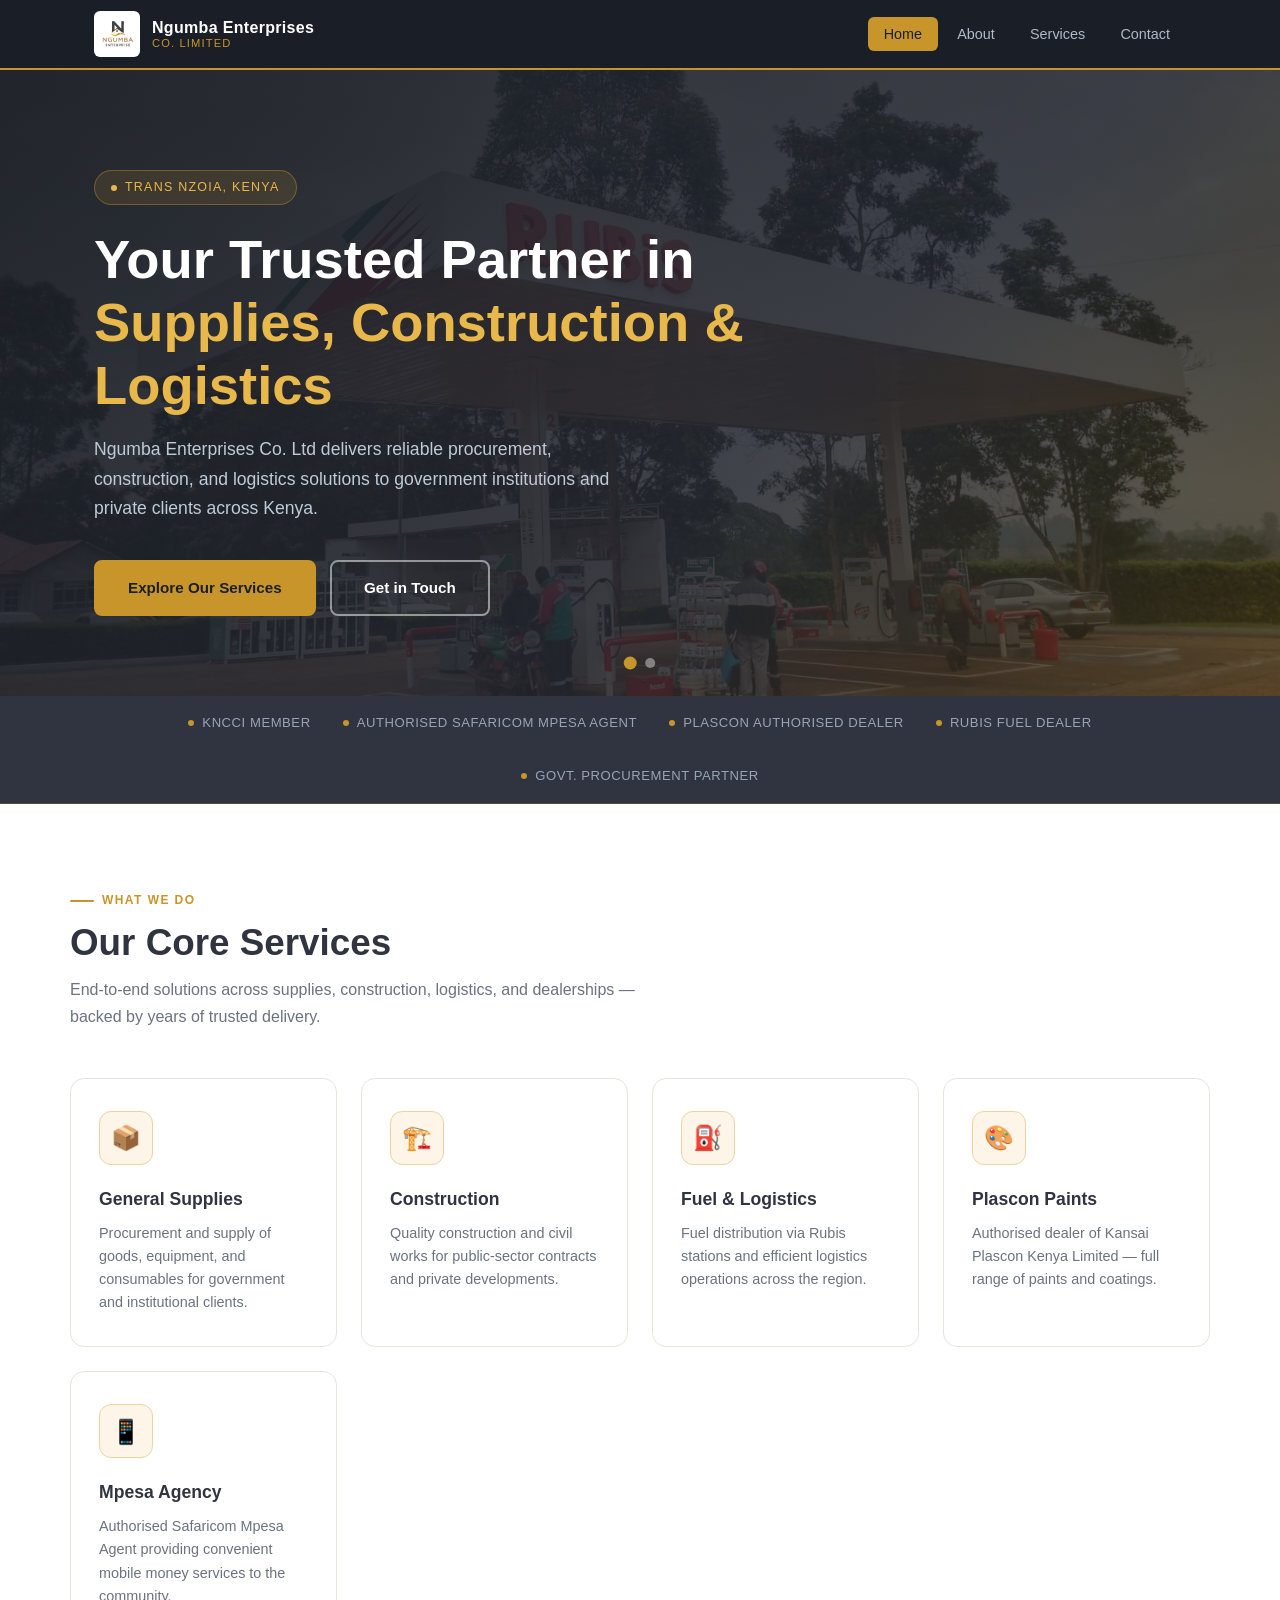
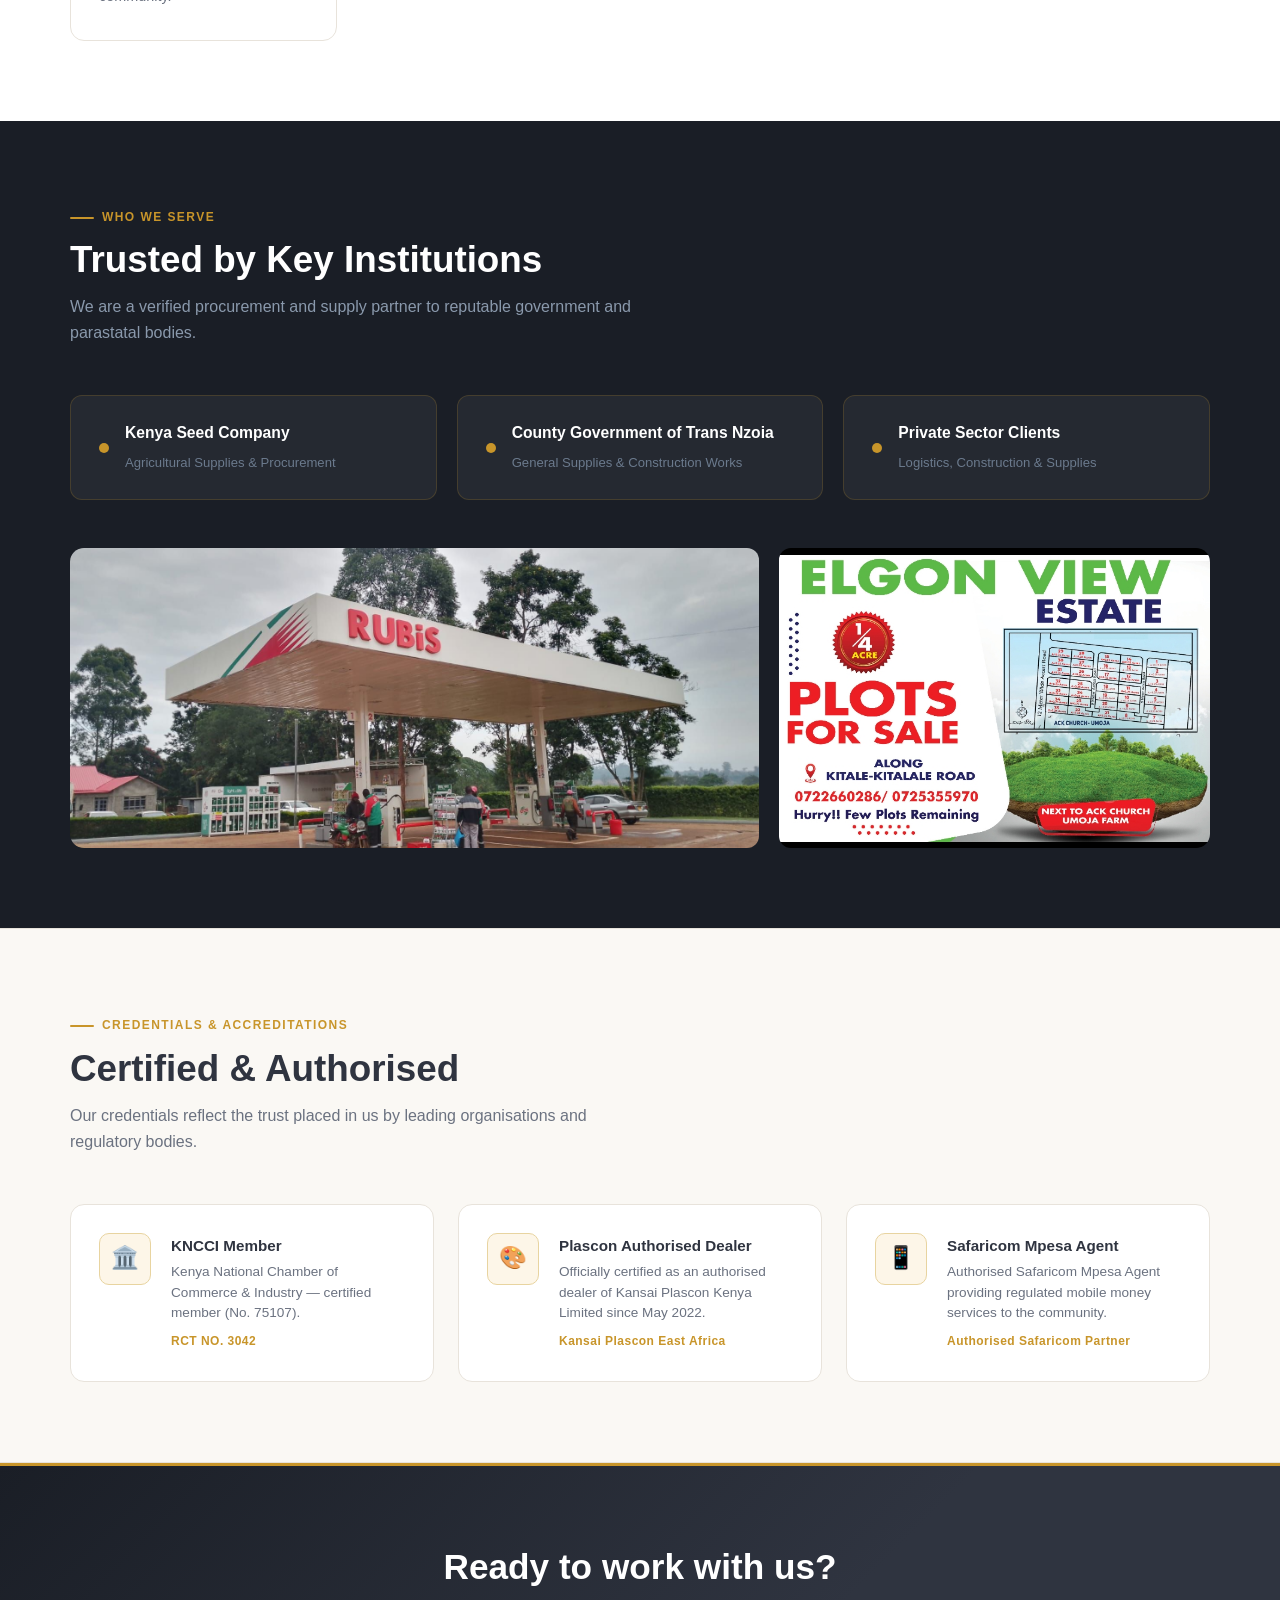
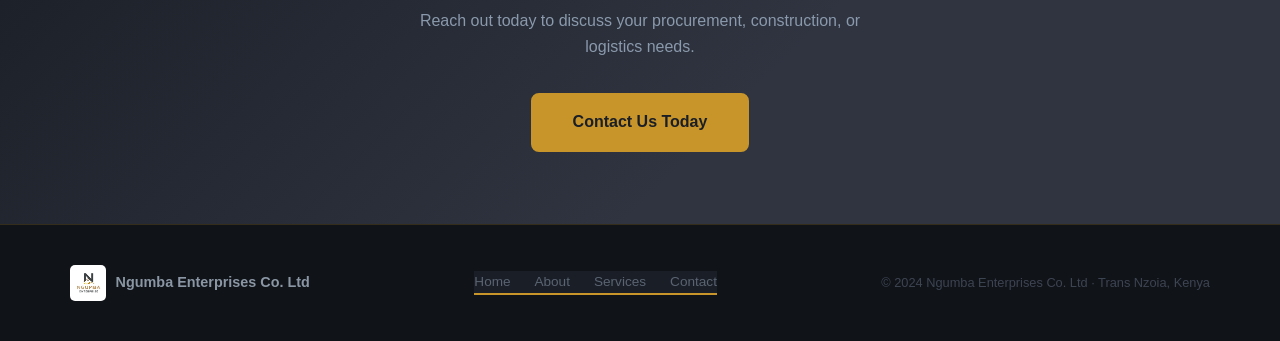
<file: index.html>
<!DOCTYPE html>
<html lang="en">
<head>
  <meta charset="UTF-8" />
  <meta name="viewport" content="width=device-width, initial-scale=1.0" />
  <title>Ngumba Enterprises Co. Ltd — General Supplies, Construction &amp; Logistics</title>
  <meta name="description" content="Ngumba Enterprises Co. Ltd — trusted partner for general supplies, construction, logistics, and procurement services in Kenya." />
  <link rel="stylesheet" href="style.css" />
</head>
<body>

  <nav>
    <div class="nav-inner">
      <a href="index.html" class="nav-logo">
        <img src="assets/WhatsApp Image 2026-04-21 at 17.52.50.jpeg" alt="Ngumba Enterprises Logo" />
        <div class="nav-logo-text">
          <strong>Ngumba Enterprises</strong>
          <span>Co. Limited</span>
        </div>
      </a>
      <button class="nav-toggle" aria-label="Toggle menu">
        <span></span><span></span><span></span>
      </button>
      <ul class="nav-links">
        <li><a href="index.html">Home</a></li>
        <li><a href="about.html">About</a></li>
        <li><a href="services.html">Services</a></li>
        <li><a href="contact.html">Contact</a></li>
      </ul>
    </div>
  </nav>

  <!-- HERO -->
  <div class="hero">
    <div class="hero-slides">
      <div class="hero-slide active" style="background-image: url('assets/1734334289250.jfif')"></div>
      <div class="hero-slide" style="background-image: url('assets/WhatsApp Image 2026-04-21 at 18.22.16.jpeg')"></div>
    </div>
    <div class="hero-overlay"></div>
    <div class="hero-content">
      <div class="hero-badge">Trans Nzoia, Kenya</div>
      <h1>Your Trusted Partner in<br /><em>Supplies, Construction &amp; Logistics</em></h1>
      <p>Ngumba Enterprises Co. Ltd delivers reliable procurement, construction, and logistics solutions to government institutions and private clients across Kenya.</p>
      <div class="hero-actions">
        <a href="services.html" class="btn btn-gold">Explore Our Services</a>
        <a href="contact.html" class="btn btn-outline-white">Get in Touch</a>
      </div>
    </div>
    <div class="hero-dots">
      <button class="hero-dot active" aria-label="Slide 1"></button>
      <button class="hero-dot" aria-label="Slide 2"></button>
    </div>
  </div>

  <!-- TRUST BAR -->
  <div class="trust-bar">
    <div class="trust-bar-inner">
      <div class="trust-item"><span class="dot"></span>KNCCI Member</div>
      <div class="trust-item"><span class="dot"></span>Authorised Safaricom Mpesa Agent</div>
      <div class="trust-item"><span class="dot"></span>Plascon Authorised Dealer</div>
      <div class="trust-item"><span class="dot"></span>Rubis Fuel Dealer</div>
      <div class="trust-item"><span class="dot"></span>Govt. Procurement Partner</div>
    </div>
  </div>

  <!-- SERVICES -->
  <section>
    <div class="section-inner">
      <div class="section-eyebrow">What We Do</div>
      <h2 class="section-title">Our Core Services</h2>
      <p class="section-sub">End-to-end solutions across supplies, construction, logistics, and dealerships — backed by years of trusted delivery.</p>
      <div class="services-grid">
        <a href="services.html#supplies" class="service-card">
          <div class="service-icon">📦</div>
          <h3>General Supplies</h3>
          <p>Procurement and supply of goods, equipment, and consumables for government and institutional clients.</p>
        </a>
        <a href="services.html#construction" class="service-card">
          <div class="service-icon">🏗️</div>
          <h3>Construction</h3>
          <p>Quality construction and civil works for public-sector contracts and private developments.</p>
        </a>
        <a href="services.html#logistics" class="service-card">
          <div class="service-icon">⛽</div>
          <h3>Fuel &amp; Logistics</h3>
          <p>Fuel distribution via Rubis stations and efficient logistics operations across the region.</p>
        </a>
        <a href="services.html#plascon" class="service-card">
          <div class="service-icon">🎨</div>
          <h3>Plascon Paints</h3>
          <p>Authorised dealer of Kansai Plascon Kenya Limited — full range of paints and coatings.</p>
        </a>
        <a href="services.html#mpesa" class="service-card">
          <div class="service-icon">📱</div>
          <h3>Mpesa Agency</h3>
          <p>Authorised Safaricom Mpesa Agent providing convenient mobile money services to the community.</p>
        </a>
      </div>
    </div>
  </section>

  <!-- CLIENTS -->
  <section class="clients-section">
    <div class="section-inner">
      <div class="section-eyebrow" style="color:var(--gold)">Who We Serve</div>
      <h2 class="section-title">Trusted by Key Institutions</h2>
      <p class="section-sub">We are a verified procurement and supply partner to reputable government and parastatal bodies.</p>
      <div class="clients-grid">
        <div class="client-card">
          <div class="client-dot"></div>
          <div>
            <strong>Kenya Seed Company</strong>
            <span>Agricultural Supplies &amp; Procurement</span>
          </div>
        </div>
        <div class="client-card">
          <div class="client-dot"></div>
          <div>
            <strong>County Government of Trans Nzoia</strong>
            <span>General Supplies &amp; Construction Works</span>
          </div>
        </div>
        <div class="client-card">
          <div class="client-dot"></div>
          <div>
            <strong>Private Sector Clients</strong>
            <span>Logistics, Construction &amp; Supplies</span>
          </div>
        </div>
      </div>

      <!-- Photo gallery strip -->
      <div class="gallery-strip">
        <img src="assets/1734334289250.jfif" alt="Rubis Fuel Station operated by Ngumba Enterprises" />
        <img src="assets/WhatsApp Image 2026-04-21 at 18.22.16.jpeg" alt="Ngumba Enterprises project" />
      </div>
    </div>
  </section>

  <!-- ACCREDITATIONS -->
  <section class="accred-section">
    <div class="section-inner">
      <div class="section-eyebrow">Credentials &amp; Accreditations</div>
      <h2 class="section-title">Certified &amp; Authorised</h2>
      <p class="section-sub">Our credentials reflect the trust placed in us by leading organisations and regulatory bodies.</p>
      <div class="accred-grid">
        <div class="accred-card">
          <div class="accred-badge">🏛️</div>
          <div>
            <h4>KNCCI Member</h4>
            <p>Kenya National Chamber of Commerce &amp; Industry — certified member (No. 75107).</p>
            <span class="cert-ref">RCT NO. 3042</span>
          </div>
        </div>
        <div class="accred-card">
          <div class="accred-badge">🎨</div>
          <div>
            <h4>Plascon Authorised Dealer</h4>
            <p>Officially certified as an authorised dealer of Kansai Plascon Kenya Limited since May 2022.</p>
            <span class="cert-ref">Kansai Plascon East Africa</span>
          </div>
        </div>
        <div class="accred-card">
          <div class="accred-badge">📱</div>
          <div>
            <h4>Safaricom Mpesa Agent</h4>
            <p>Authorised Safaricom Mpesa Agent providing regulated mobile money services to the community.</p>
            <span class="cert-ref">Authorised Safaricom Partner</span>
          </div>
        </div>
      </div>
    </div>
  </section>

  <!-- CTA -->
  <div class="cta-banner">
    <h2>Ready to work with us?</h2>
    <p>Reach out today to discuss your procurement, construction, or logistics needs.</p>
    <a href="contact.html" class="btn btn-gold" style="font-size:1rem; padding:.9rem 2.5rem;">Contact Us Today</a>
  </div>

  <footer>
    <div class="footer-inner">
      <a href="index.html" class="footer-logo">
        <img src="assets/WhatsApp Image 2026-04-21 at 17.52.50.jpeg" alt="Logo" />
        <span>Ngumba Enterprises Co. Ltd</span>
      </a>
      <nav class="footer-links">
        <a href="index.html">Home</a>
        <a href="about.html">About</a>
        <a href="services.html">Services</a>
        <a href="contact.html">Contact</a>
      </nav>
      <div class="footer-copy">&copy; 2024 Ngumba Enterprises Co. Ltd · Trans Nzoia, Kenya</div>
    </div>
  </footer>

  <script src="script.js"></script>
</body>
</html>
</file>
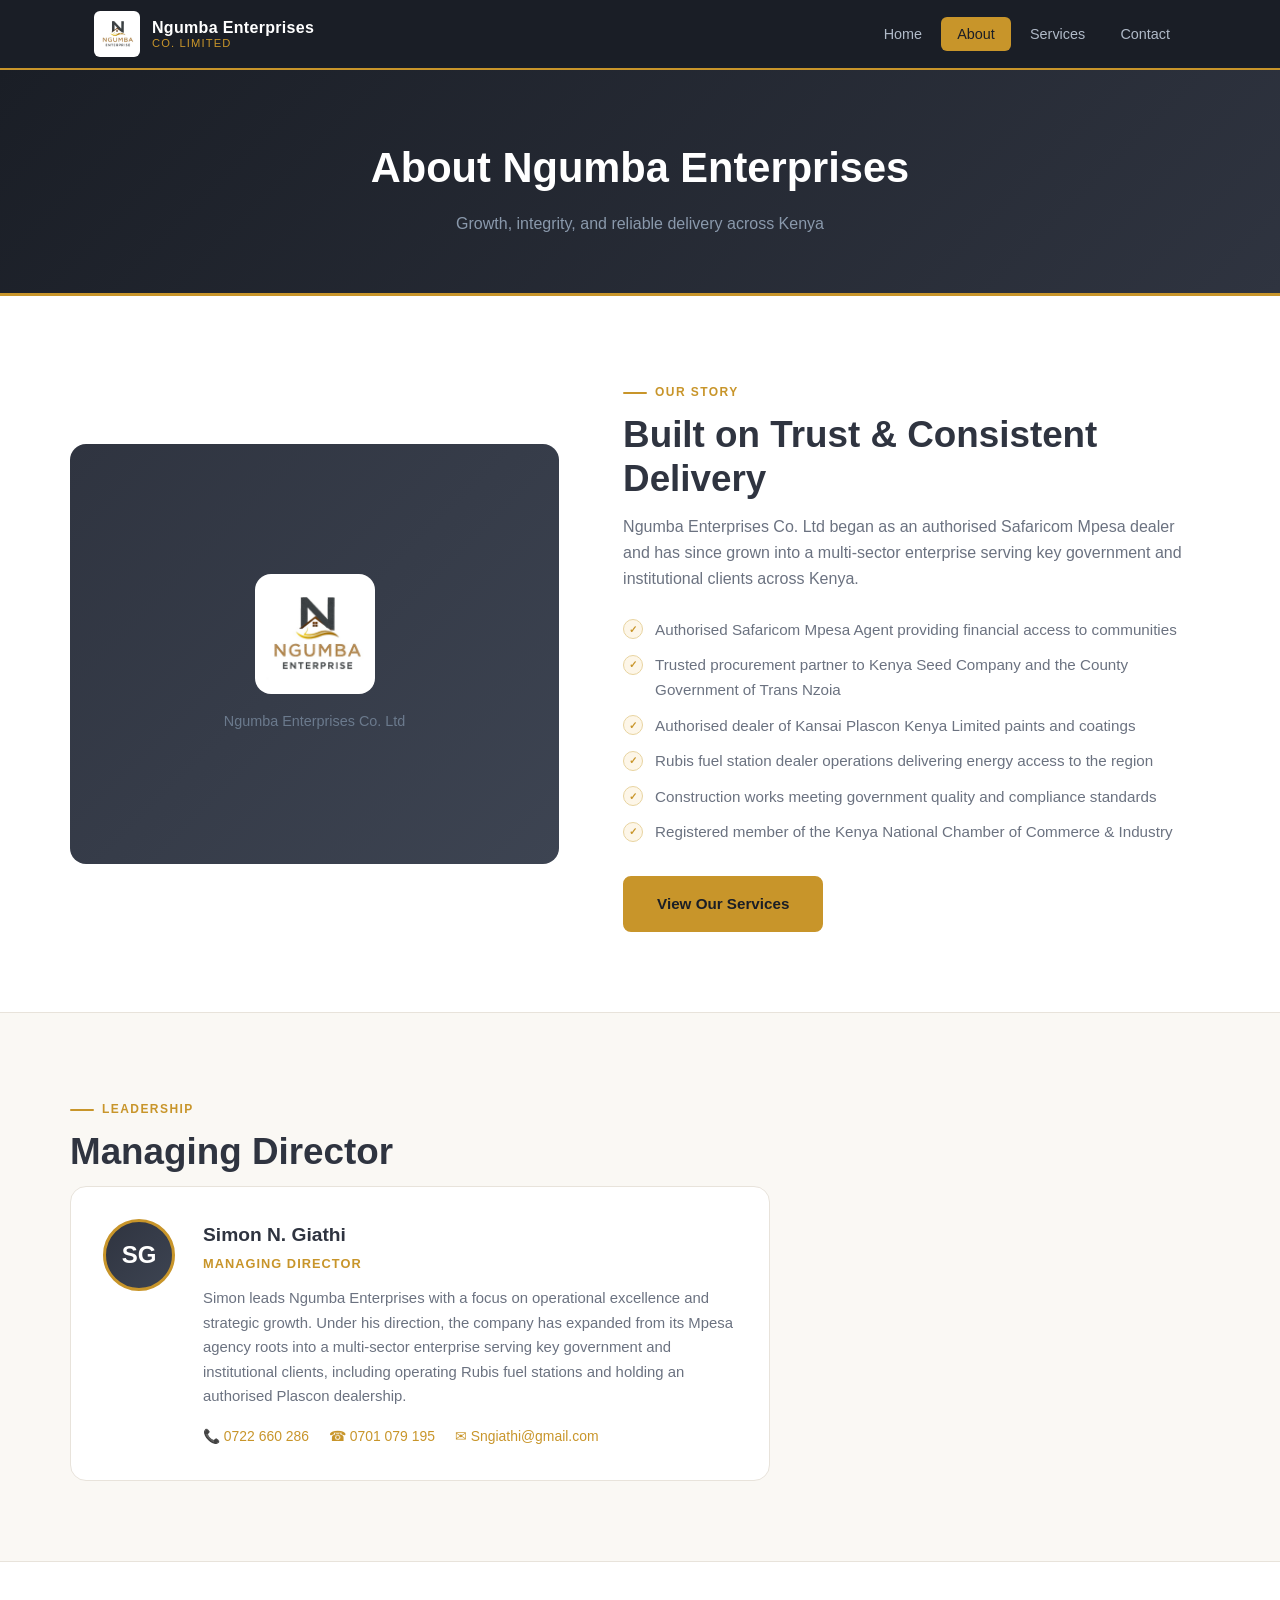
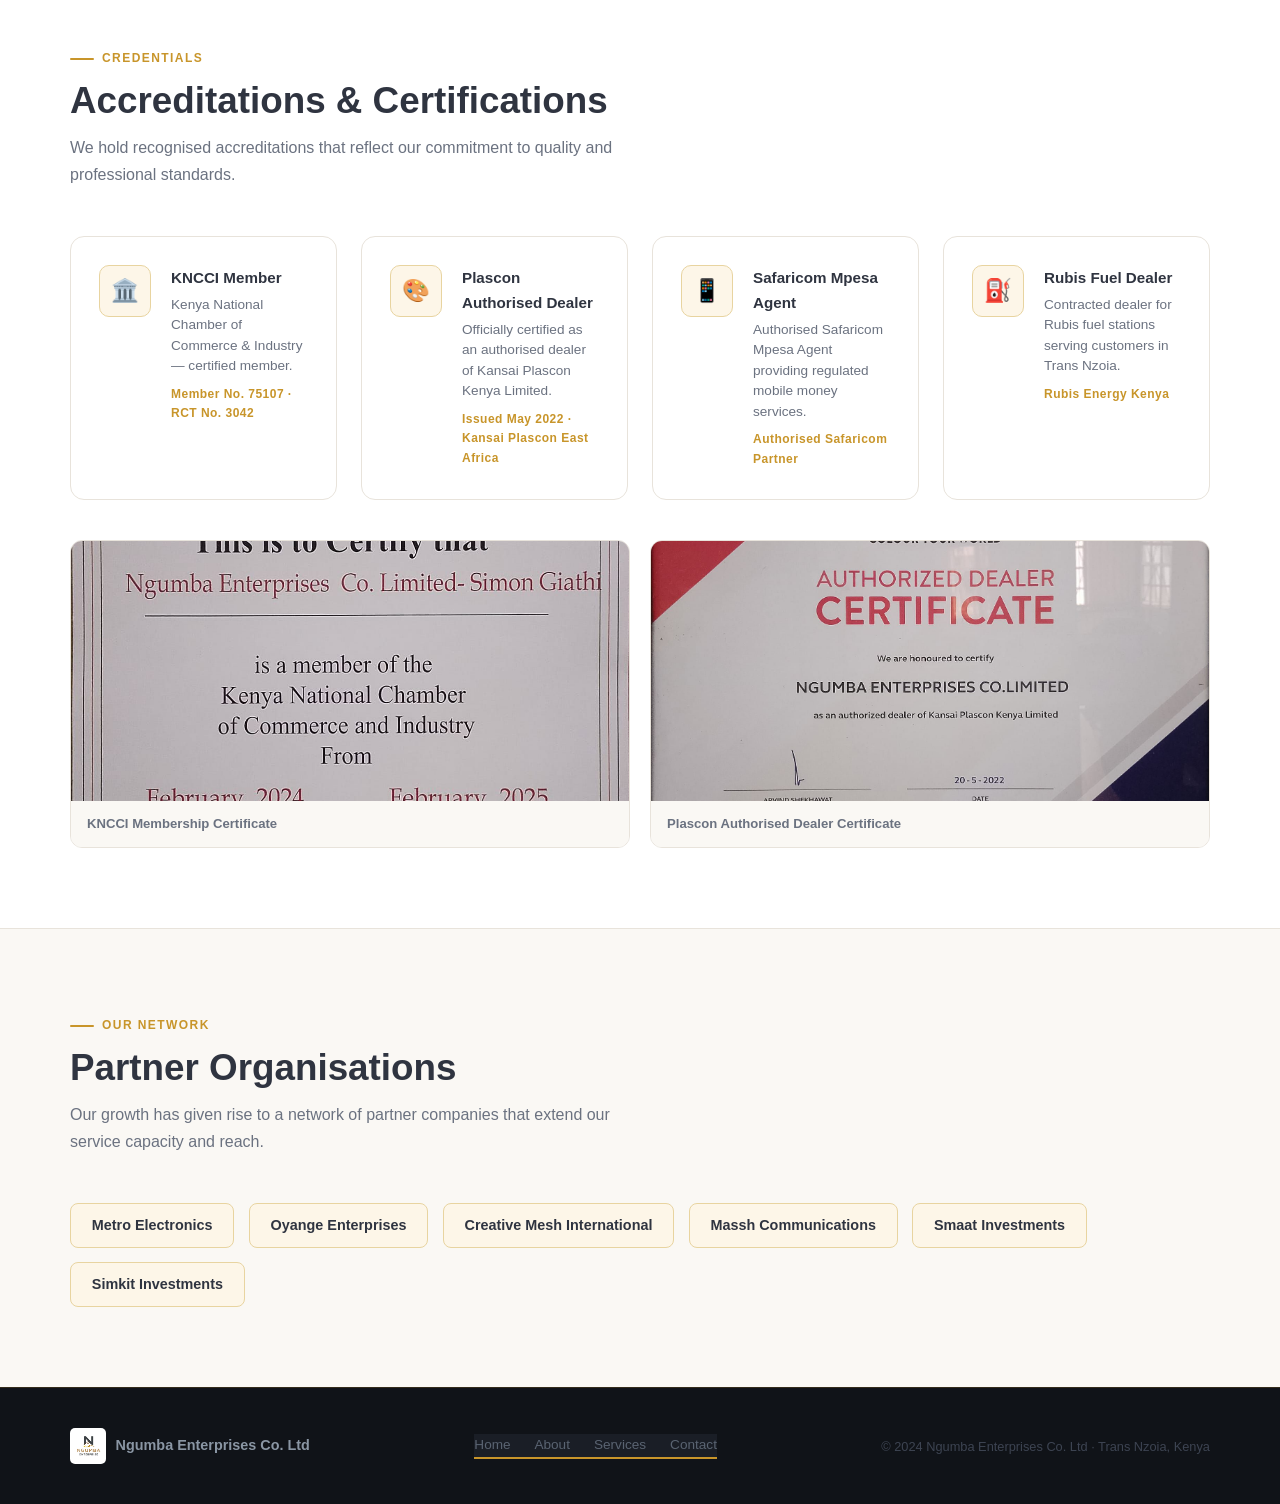
<file: about.html>
<!DOCTYPE html>
<html lang="en">
<head>
  <meta charset="UTF-8" />
  <meta name="viewport" content="width=device-width, initial-scale=1.0" />
  <title>About Us — Ngumba Enterprises Co. Ltd</title>
  <meta name="description" content="Learn about Ngumba Enterprises Co. Ltd — our story, leadership, accreditations, and partner network." />
  <link rel="stylesheet" href="style.css" />
</head>
<body>

  <nav>
    <div class="nav-inner">
      <a href="index.html" class="nav-logo">
        <img src="assets/WhatsApp Image 2026-04-21 at 17.52.50.jpeg" alt="Ngumba Enterprises Logo" />
        <div class="nav-logo-text">
          <strong>Ngumba Enterprises</strong>
          <span>Co. Limited</span>
        </div>
      </a>
      <button class="nav-toggle" aria-label="Toggle menu">
        <span></span><span></span><span></span>
      </button>
      <ul class="nav-links">
        <li><a href="index.html">Home</a></li>
        <li><a href="about.html">About</a></li>
        <li><a href="services.html">Services</a></li>
        <li><a href="contact.html">Contact</a></li>
      </ul>
    </div>
  </nav>

  <div class="page-hero">
    <h1>About Ngumba Enterprises</h1>
    <p>Growth, integrity, and reliable delivery across Kenya</p>
  </div>

  <!-- COMPANY STORY -->
  <section>
    <div class="section-inner">
      <div class="about-split">
        <div class="about-image-col">
          <div class="about-image-placeholder">
            <img src="assets/WhatsApp Image 2026-04-21 at 17.52.50.jpeg" alt="Ngumba Enterprises" />
            <p>Ngumba Enterprises Co. Ltd</p>
          </div>
        </div>
        <div class="about-text">
          <div class="section-eyebrow">Our Story</div>
          <h2 class="section-title">Built on Trust &amp; Consistent Delivery</h2>
          <p class="section-sub">Ngumba Enterprises Co. Ltd began as an authorised Safaricom Mpesa dealer and has since grown into a multi-sector enterprise serving key government and institutional clients across Kenya.</p>
          <ul class="about-list">
            <li><span class="check">✓</span>Authorised Safaricom Mpesa Agent providing financial access to communities</li>
            <li><span class="check">✓</span>Trusted procurement partner to Kenya Seed Company and the County Government of Trans Nzoia</li>
            <li><span class="check">✓</span>Authorised dealer of Kansai Plascon Kenya Limited paints and coatings</li>
            <li><span class="check">✓</span>Rubis fuel station dealer operations delivering energy access to the region</li>
            <li><span class="check">✓</span>Construction works meeting government quality and compliance standards</li>
            <li><span class="check">✓</span>Registered member of the Kenya National Chamber of Commerce &amp; Industry</li>
          </ul>
          <a href="services.html" class="btn btn-gold">View Our Services</a>
        </div>
      </div>
    </div>
  </section>

  <!-- MANAGING DIRECTOR -->
  <section style="background: var(--off-white); border-top: 1px solid var(--border); border-bottom: 1px solid var(--border);">
    <div class="section-inner">
      <div class="section-eyebrow">Leadership</div>
      <h2 class="section-title">Managing Director</h2>
      <div class="director-card">
        <div class="director-avatar">SG</div>
        <div class="director-info">
          <h3>Simon N. Giathi</h3>
          <p class="title">Managing Director</p>
          <p>Simon leads Ngumba Enterprises with a focus on operational excellence and strategic growth. Under his direction, the company has expanded from its Mpesa agency roots into a multi-sector enterprise serving key government and institutional clients, including operating Rubis fuel stations and holding an authorised Plascon dealership.</p>
          <div class="director-contacts">
            <a href="tel:+254722660286">📞 0722 660 286</a>
            <a href="tel:+254701079195">☎ 0701 079 195</a>
            <a href="mailto:Sngiathi@gmail.com">✉ Sngiathi@gmail.com</a>
          </div>
        </div>
      </div>
    </div>
  </section>

  <!-- ACCREDITATIONS -->
  <section>
    <div class="section-inner">
      <div class="section-eyebrow">Credentials</div>
      <h2 class="section-title">Accreditations &amp; Certifications</h2>
      <p class="section-sub">We hold recognised accreditations that reflect our commitment to quality and professional standards.</p>
      <div class="accred-grid">
        <div class="accred-card">
          <div class="accred-badge">🏛️</div>
          <div>
            <h4>KNCCI Member</h4>
            <p>Kenya National Chamber of Commerce &amp; Industry — certified member.</p>
            <span class="cert-ref">Member No. 75107 · RCT No. 3042</span>
          </div>
        </div>
        <div class="accred-card">
          <div class="accred-badge">🎨</div>
          <div>
            <h4>Plascon Authorised Dealer</h4>
            <p>Officially certified as an authorised dealer of Kansai Plascon Kenya Limited.</p>
            <span class="cert-ref">Issued May 2022 · Kansai Plascon East Africa</span>
          </div>
        </div>
        <div class="accred-card">
          <div class="accred-badge">📱</div>
          <div>
            <h4>Safaricom Mpesa Agent</h4>
            <p>Authorised Safaricom Mpesa Agent providing regulated mobile money services.</p>
            <span class="cert-ref">Authorised Safaricom Partner</span>
          </div>
        </div>
        <div class="accred-card">
          <div class="accred-badge">⛽</div>
          <div>
            <h4>Rubis Fuel Dealer</h4>
            <p>Contracted dealer for Rubis fuel stations serving customers in Trans Nzoia.</p>
            <span class="cert-ref">Rubis Energy Kenya</span>
          </div>
        </div>
      </div>

      <!-- Certificate images -->
      <div style="display:grid; grid-template-columns: 1fr 1fr; gap:1.25rem; margin-top:2.5rem;">
        <div style="border-radius:12px; overflow:hidden; border:1px solid var(--border);">
          <img src="assets/1734334289304.jfif" alt="KNCCI Membership Certificate" style="width:100%; display:block; object-fit:cover; height:260px;" />
          <div style="padding:.75rem 1rem; background:var(--off-white); font-size:.82rem; color:var(--gray); font-weight:600;">KNCCI Membership Certificate</div>
        </div>
        <div style="border-radius:12px; overflow:hidden; border:1px solid var(--border);">
          <img src="assets/1734334289081.jfif" alt="Plascon Authorised Dealer Certificate" style="width:100%; display:block; object-fit:cover; height:260px;" />
          <div style="padding:.75rem 1rem; background:var(--off-white); font-size:.82rem; color:var(--gray); font-weight:600;">Plascon Authorised Dealer Certificate</div>
        </div>
      </div>
    </div>
  </section>

  <!-- PARTNERS -->
  <section style="background: var(--off-white); border-top: 1px solid var(--border);">
    <div class="section-inner">
      <div class="section-eyebrow">Our Network</div>
      <h2 class="section-title">Partner Organisations</h2>
      <p class="section-sub">Our growth has given rise to a network of partner companies that extend our service capacity and reach.</p>
      <div class="partners-list">
        <div class="partner-badge">Metro Electronics</div>
        <div class="partner-badge">Oyange Enterprises</div>
        <div class="partner-badge">Creative Mesh International</div>
        <div class="partner-badge">Massh Communications</div>
        <div class="partner-badge">Smaat Investments</div>
        <div class="partner-badge">Simkit Investments</div>
      </div>
    </div>
  </section>

  <footer>
    <div class="footer-inner">
      <a href="index.html" class="footer-logo">
        <img src="assets/WhatsApp Image 2026-04-21 at 17.52.50.jpeg" alt="Logo" />
        <span>Ngumba Enterprises Co. Ltd</span>
      </a>
      <nav class="footer-links">
        <a href="index.html">Home</a>
        <a href="about.html">About</a>
        <a href="services.html">Services</a>
        <a href="contact.html">Contact</a>
      </nav>
      <div class="footer-copy">&copy; 2024 Ngumba Enterprises Co. Ltd · Trans Nzoia, Kenya</div>
    </div>
  </footer>

  <script src="script.js"></script>
</body>
</html>
</file>
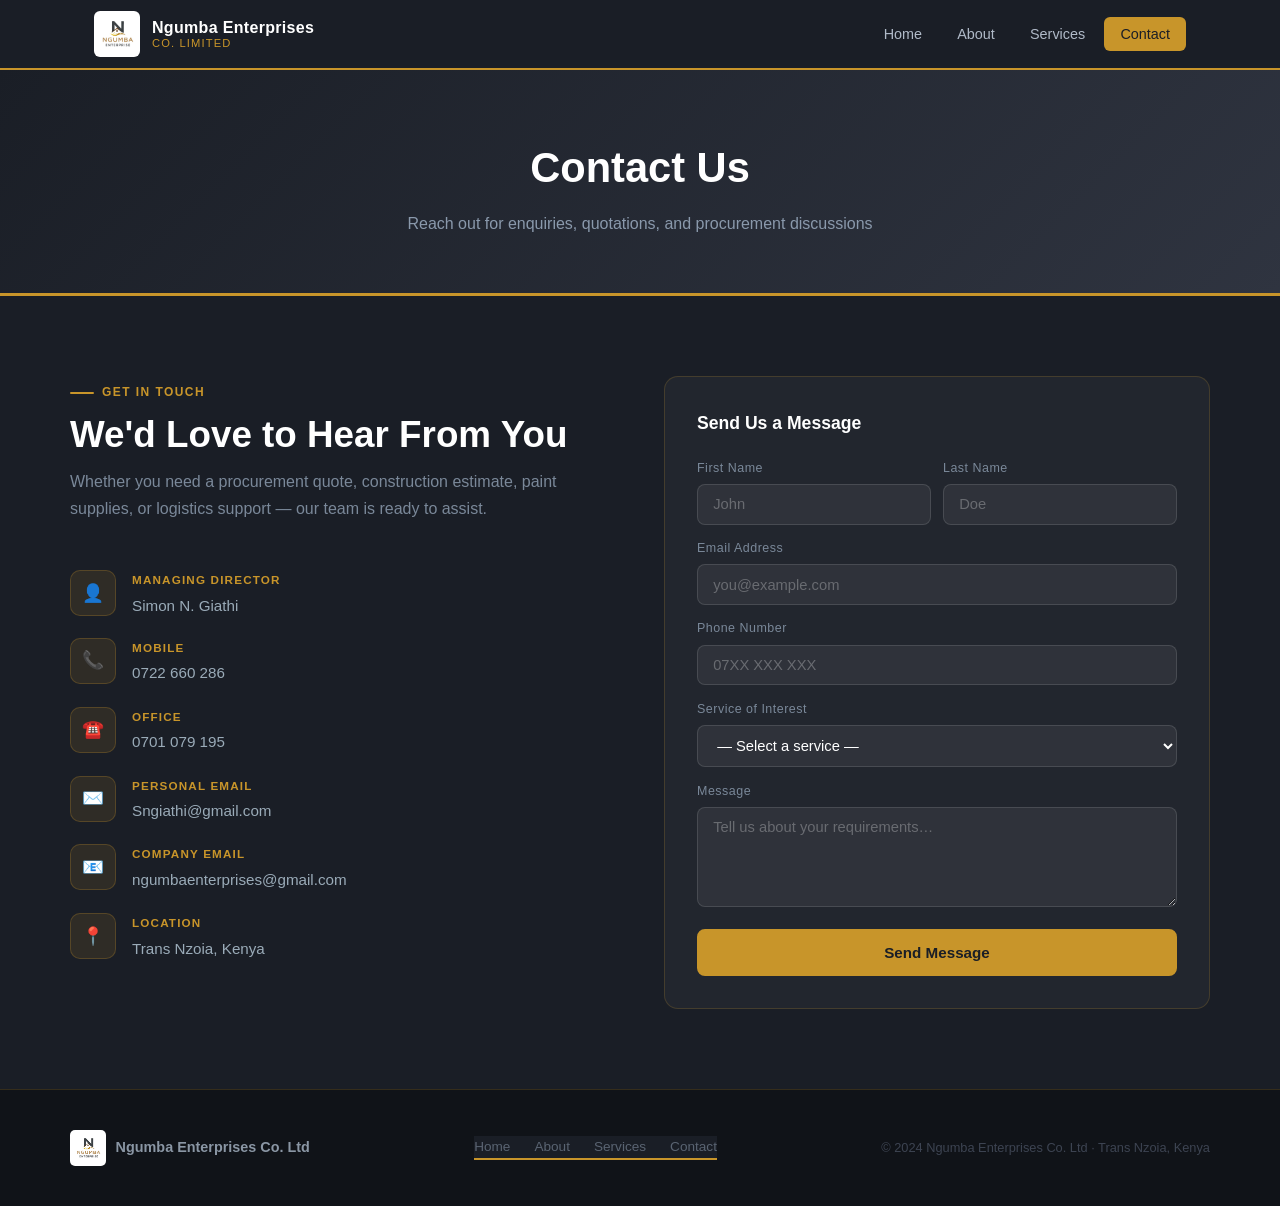
<file: contact.html>
<!DOCTYPE html>
<html lang="en">
<head>
  <meta charset="UTF-8" />
  <meta name="viewport" content="width=device-width, initial-scale=1.0" />
  <title>Contact Us — Ngumba Enterprises Co. Ltd</title>
  <meta name="description" content="Get in touch with Ngumba Enterprises Co. Ltd for procurement, construction, logistics, and general supply enquiries." />
  <link rel="stylesheet" href="style.css" />
</head>
<body>

  <nav>
    <div class="nav-inner">
      <a href="index.html" class="nav-logo">
        <img src="assets/WhatsApp Image 2026-04-21 at 17.52.50.jpeg" alt="Ngumba Enterprises Logo" />
        <div class="nav-logo-text">
          <strong>Ngumba Enterprises</strong>
          <span>Co. Limited</span>
        </div>
      </a>
      <button class="nav-toggle" aria-label="Toggle menu">
        <span></span><span></span><span></span>
      </button>
      <ul class="nav-links">
        <li><a href="index.html">Home</a></li>
        <li><a href="about.html">About</a></li>
        <li><a href="services.html">Services</a></li>
        <li><a href="contact.html">Contact</a></li>
      </ul>
    </div>
  </nav>

  <div class="page-hero">
    <h1>Contact Us</h1>
    <p>Reach out for enquiries, quotations, and procurement discussions</p>
  </div>

  <section class="contact-section">
    <div class="section-inner">
      <div class="contact-grid">

        <!-- Contact Details -->
        <div>
          <div class="section-eyebrow" style="color:var(--gold)">Get in Touch</div>
          <h2 class="section-title">We'd Love to Hear From You</h2>
          <p class="section-sub">Whether you need a procurement quote, construction estimate, paint supplies, or logistics support — our team is ready to assist.</p>

          <div class="contact-details">
            <div class="contact-item">
              <div class="contact-icon">👤</div>
              <div>
                <h4>Managing Director</h4>
                <p>Simon N. Giathi</p>
              </div>
            </div>
            <div class="contact-item">
              <div class="contact-icon">📞</div>
              <div>
                <h4>Mobile</h4>
                <a href="tel:+254722660286">0722 660 286</a>
              </div>
            </div>
            <div class="contact-item">
              <div class="contact-icon">☎️</div>
              <div>
                <h4>Office</h4>
                <a href="tel:+254701079195">0701 079 195</a>
              </div>
            </div>
            <div class="contact-item">
              <div class="contact-icon">✉️</div>
              <div>
                <h4>Personal Email</h4>
                <a href="mailto:Sngiathi@gmail.com">Sngiathi@gmail.com</a>
              </div>
            </div>
            <div class="contact-item">
              <div class="contact-icon">📧</div>
              <div>
                <h4>Company Email</h4>
                <a href="mailto:ngumbaenterprises@gmail.com">ngumbaenterprises@gmail.com</a>
              </div>
            </div>
            <div class="contact-item">
              <div class="contact-icon">📍</div>
              <div>
                <h4>Location</h4>
                <p>Trans Nzoia, Kenya</p>
              </div>
            </div>
          </div>
        </div>

        <!-- Form -->
        <div class="contact-form">
          <h3>Send Us a Message</h3>
          <form id="contact-form" novalidate>
            <div class="form-row">
              <div class="form-group">
                <label for="fname">First Name</label>
                <input type="text" id="fname" name="fname" placeholder="John" required />
              </div>
              <div class="form-group">
                <label for="lname">Last Name</label>
                <input type="text" id="lname" name="lname" placeholder="Doe" required />
              </div>
            </div>
            <div class="form-group">
              <label for="email">Email Address</label>
              <input type="email" id="email" name="email" placeholder="you@example.com" required />
            </div>
            <div class="form-group">
              <label for="phone">Phone Number</label>
              <input type="tel" id="phone" name="phone" placeholder="07XX XXX XXX" />
            </div>
            <div class="form-group">
              <label for="service">Service of Interest</label>
              <select id="service" name="service">
                <option value="">— Select a service —</option>
                <option value="supplies">General Supplies / Procurement</option>
                <option value="construction">Construction</option>
                <option value="logistics">Fuel &amp; Logistics</option>
                <option value="plascon">Plascon Paints</option>
                <option value="mpesa">Mpesa Agency</option>
                <option value="other">Other</option>
              </select>
            </div>
            <div class="form-group">
              <label for="message">Message</label>
              <textarea id="message" name="message" placeholder="Tell us about your requirements…" required></textarea>
            </div>
            <button type="submit" class="btn btn-gold" style="width:100%; font-size:.95rem; padding:.82rem; justify-content:center;">Send Message</button>
          </form>
        </div>

      </div>
    </div>
  </section>

  <footer>
    <div class="footer-inner">
      <a href="index.html" class="footer-logo">
        <img src="assets/WhatsApp Image 2026-04-21 at 17.52.50.jpeg" alt="Logo" />
        <span>Ngumba Enterprises Co. Ltd</span>
      </a>
      <nav class="footer-links">
        <a href="index.html">Home</a>
        <a href="about.html">About</a>
        <a href="services.html">Services</a>
        <a href="contact.html">Contact</a>
      </nav>
      <div class="footer-copy">&copy; 2024 Ngumba Enterprises Co. Ltd · Trans Nzoia, Kenya</div>
    </div>
  </footer>

  <script src="script.js"></script>
</body>
</html>
</file>
<file: style.css>
:root {
  --charcoal: #2f3440;
  --charcoal-dark: #1a1e26;
  --charcoal-mid: #3d4452;
  --gold: #c8952a;
  --gold-light: #e8b84b;
  --gold-pale: #fdf6e8;
  --gold-border: #e8d4a0;
  --white: #ffffff;
  --off-white: #faf8f4;
  --text: #2f3440;
  --gray: #6b7280;
  --border: #e8e3db;
}

* { margin: 0; padding: 0; box-sizing: border-box; }
html { scroll-behavior: smooth; }

body {
  font-family: 'Segoe UI', Arial, sans-serif;
  color: var(--text);
  background: var(--white);
  line-height: 1.65;
}

/* ── NAVBAR ─────────────────────────────────────── */
nav {
  background: var(--charcoal-dark);
  position: sticky;
  top: 0;
  z-index: 200;
  border-bottom: 2px solid var(--gold);
}

.nav-inner {
  max-width: 1140px;
  margin: auto;
  display: flex;
  align-items: center;
  justify-content: space-between;
  padding: 0 1.5rem;
  height: 68px;
}

.nav-logo {
  display: flex;
  align-items: center;
  gap: .75rem;
  text-decoration: none;
}

.nav-logo img {
  height: 46px;
  width: 46px;
  object-fit: contain;
  border-radius: 6px;
  background: var(--white);
  padding: 2px;
}

.nav-logo-text {
  line-height: 1.2;
}

.nav-logo-text strong {
  display: block;
  color: var(--white);
  font-size: 1rem;
  font-weight: 700;
  letter-spacing: .02em;
}

.nav-logo-text span {
  display: block;
  color: var(--gold);
  font-size: .7rem;
  letter-spacing: .1em;
  text-transform: uppercase;
}

.nav-links {
  display: flex;
  gap: .2rem;
  list-style: none;
}

.nav-links a {
  color: #b0bac8;
  text-decoration: none;
  padding: .55rem 1rem;
  border-radius: 6px;
  font-size: .9rem;
  font-weight: 500;
  transition: background .2s, color .2s;
}

.nav-links a:hover,
.nav-links a.active {
  background: var(--gold);
  color: var(--charcoal-dark);
}

.nav-toggle {
  display: none;
  flex-direction: column;
  gap: 5px;
  cursor: pointer;
  background: none;
  border: none;
  padding: .5rem;
}

.nav-toggle span {
  display: block;
  width: 24px;
  height: 2px;
  background: var(--white);
  border-radius: 2px;
}

/* ── HERO ────────────────────────────────────────── */
.hero {
  position: relative;
  min-height: 560px;
  display: flex;
  align-items: center;
  overflow: hidden;
}

.hero-slides {
  position: absolute;
  inset: 0;
}

.hero-slide {
  position: absolute;
  inset: 0;
  background-size: cover;
  background-position: center;
  filter: brightness(.38);
  opacity: 0;
  transition: opacity 1.2s ease-in-out;
}

.hero-slide.active {
  opacity: 1;
}

.hero-dots {
  position: absolute;
  bottom: 1.75rem;
  left: 50%;
  transform: translateX(-50%);
  display: flex;
  gap: .6rem;
  z-index: 10;
}

.hero-dot {
  width: 10px;
  height: 10px;
  border-radius: 50%;
  background: rgba(255,255,255,.4);
  border: none;
  cursor: pointer;
  padding: 0;
  transition: background .3s, transform .3s;
}

.hero-dot.active {
  background: var(--gold);
  transform: scale(1.3);
}

.hero-overlay {
  position: absolute;
  inset: 0;
  background: linear-gradient(135deg, rgba(26,30,38,.85) 0%, rgba(47,52,64,.6) 60%, rgba(200,149,42,.2) 100%);
}

.hero-content {
  position: relative;
  max-width: 1140px;
  margin: auto;
  padding: 100px 1.5rem 80px;
  width: 100%;
}

.hero-badge {
  display: inline-flex;
  align-items: center;
  gap: .5rem;
  background: rgba(200,149,42,.15);
  border: 1px solid rgba(200,149,42,.4);
  color: var(--gold-light);
  padding: .4rem 1rem;
  border-radius: 20px;
  font-size: .78rem;
  letter-spacing: .1em;
  text-transform: uppercase;
  margin-bottom: 1.5rem;
}

.hero-badge::before {
  content: '';
  width: 6px;
  height: 6px;
  border-radius: 50%;
  background: var(--gold-light);
}

.hero h1 {
  font-size: clamp(2rem, 5vw, 3.4rem);
  font-weight: 800;
  color: var(--white);
  line-height: 1.15;
  margin-bottom: 1.1rem;
  max-width: 700px;
}

.hero h1 em {
  font-style: normal;
  color: var(--gold-light);
}

.hero p {
  font-size: 1.1rem;
  color: #c0cad8;
  max-width: 560px;
  margin-bottom: 2.25rem;
  line-height: 1.7;
}

.hero-actions {
  display: flex;
  gap: .9rem;
  flex-wrap: wrap;
}

.btn {
  display: inline-flex;
  align-items: center;
  gap: .5rem;
  padding: .82rem 2rem;
  border-radius: 8px;
  font-weight: 600;
  font-size: .95rem;
  text-decoration: none;
  border: 2px solid transparent;
  transition: all .2s;
  cursor: pointer;
}

.btn:hover { transform: translateY(-2px); box-shadow: 0 8px 24px rgba(0,0,0,.2); }

.btn-gold {
  background: var(--gold);
  color: var(--charcoal-dark);
  border-color: var(--gold);
}

.btn-gold:hover {
  background: var(--gold-light);
  border-color: var(--gold-light);
}

.btn-outline-white {
  background: transparent;
  color: var(--white);
  border-color: rgba(255,255,255,.5);
}

.btn-outline-white:hover {
  background: rgba(255,255,255,.1);
  border-color: var(--white);
}

.btn-charcoal {
  background: var(--charcoal);
  color: var(--white);
}

.btn-charcoal:hover { background: var(--charcoal-mid); }

/* ── TRUST BAR ───────────────────────────────────── */
.trust-bar {
  background: var(--charcoal);
  padding: 1rem 1.5rem;
  border-bottom: 1px solid rgba(200,149,42,.25);
}

.trust-bar-inner {
  max-width: 1140px;
  margin: auto;
  display: flex;
  align-items: center;
  gap: 2rem;
  flex-wrap: wrap;
  justify-content: center;
}

.trust-item {
  display: flex;
  align-items: center;
  gap: .5rem;
  color: #9aa4b2;
  font-size: .82rem;
  font-weight: 500;
  letter-spacing: .04em;
  text-transform: uppercase;
}

.trust-item .dot {
  width: 6px;
  height: 6px;
  border-radius: 50%;
  background: var(--gold);
  flex-shrink: 0;
}

/* ── SECTIONS ────────────────────────────────────── */
section {
  padding: 80px 1.5rem;
}

.section-inner {
  max-width: 1140px;
  margin: auto;
}

.section-eyebrow {
  display: inline-flex;
  align-items: center;
  gap: .5rem;
  color: var(--gold);
  font-size: .75rem;
  font-weight: 700;
  letter-spacing: .12em;
  text-transform: uppercase;
  margin-bottom: .65rem;
}

.section-eyebrow::before {
  content: '';
  display: block;
  width: 24px;
  height: 2px;
  background: var(--gold);
  border-radius: 2px;
}

.section-title {
  font-size: clamp(1.7rem, 3vw, 2.3rem);
  font-weight: 800;
  color: var(--charcoal);
  line-height: 1.2;
  margin-bottom: .75rem;
}

.section-sub {
  color: var(--gray);
  max-width: 580px;
  font-size: 1rem;
  margin-bottom: 3rem;
}

/* ── SERVICES GRID ───────────────────────────────── */
.services-grid {
  display: grid;
  grid-template-columns: repeat(auto-fit, minmax(240px, 1fr));
  gap: 1.5rem;
}

.service-card {
  background: var(--white);
  border: 1px solid var(--border);
  border-radius: 14px;
  padding: 2rem 1.75rem;
  text-decoration: none;
  color: inherit;
  display: block;
  transition: box-shadow .2s, transform .2s, border-color .2s;
  position: relative;
  overflow: hidden;
}

.service-card::after {
  content: '';
  position: absolute;
  bottom: 0;
  left: 0;
  right: 0;
  height: 3px;
  background: linear-gradient(90deg, var(--gold), var(--gold-light));
  transform: scaleX(0);
  transition: transform .25s;
  transform-origin: left;
}

.service-card:hover {
  box-shadow: 0 12px 36px rgba(200,149,42,.15);
  transform: translateY(-5px);
  border-color: var(--gold-border);
}

.service-card:hover::after { transform: scaleX(1); }

.service-icon {
  width: 54px;
  height: 54px;
  background: var(--gold-pale);
  border: 1.5px solid var(--gold-border);
  border-radius: 12px;
  display: flex;
  align-items: center;
  justify-content: center;
  margin-bottom: 1.25rem;
  font-size: 1.5rem;
}

.service-card h3 {
  font-size: 1.1rem;
  font-weight: 700;
  color: var(--charcoal);
  margin-bottom: .5rem;
}

.service-card p {
  color: var(--gray);
  font-size: .9rem;
  line-height: 1.6;
}

/* ── ACCREDITATIONS ──────────────────────────────── */
.accred-section {
  background: var(--off-white);
  border-top: 1px solid var(--border);
  border-bottom: 1px solid var(--border);
}

.accred-grid {
  display: grid;
  grid-template-columns: repeat(auto-fit, minmax(260px, 1fr));
  gap: 1.5rem;
}

.accred-card {
  background: var(--white);
  border: 1px solid var(--border);
  border-radius: 14px;
  padding: 1.75rem;
  display: flex;
  align-items: flex-start;
  gap: 1.25rem;
  transition: box-shadow .2s;
}

.accred-card:hover {
  box-shadow: 0 6px 24px rgba(200,149,42,.12);
}

.accred-badge {
  width: 52px;
  height: 52px;
  border-radius: 10px;
  display: flex;
  align-items: center;
  justify-content: center;
  font-size: 1.4rem;
  flex-shrink: 0;
  background: var(--gold-pale);
  border: 1.5px solid var(--gold-border);
}

.accred-card h4 {
  font-size: .95rem;
  font-weight: 700;
  color: var(--charcoal);
  margin-bottom: .3rem;
}

.accred-card p {
  font-size: .85rem;
  color: var(--gray);
  line-height: 1.5;
}

.accred-card .cert-ref {
  display: inline-block;
  margin-top: .5rem;
  font-size: .75rem;
  color: var(--gold);
  font-weight: 600;
  letter-spacing: .04em;
}

/* ── CLIENTS SECTION ─────────────────────────────── */
.clients-section {
  background: var(--charcoal-dark);
}

.clients-section .section-title {
  color: var(--white);
}

.clients-section .section-sub {
  color: #8a99ac;
}

.clients-grid {
  display: grid;
  grid-template-columns: repeat(auto-fit, minmax(280px, 1fr));
  gap: 1.25rem;
}

.client-card {
  background: rgba(255,255,255,.05);
  border: 1px solid rgba(200,149,42,.2);
  border-radius: 12px;
  padding: 1.5rem 1.75rem;
  display: flex;
  align-items: center;
  gap: 1rem;
}

.client-card .client-dot {
  width: 10px;
  height: 10px;
  border-radius: 50%;
  background: var(--gold);
  flex-shrink: 0;
}

.client-card strong {
  display: block;
  color: var(--white);
  font-size: .98rem;
  margin-bottom: .2rem;
}

.client-card span {
  color: #6b7a8d;
  font-size: .82rem;
}

/* ── GALLERY STRIP ───────────────────────────────── */
.gallery-strip {
  display: grid;
  grid-template-columns: 1.6fr 1fr;
  gap: 1.25rem;
  margin-top: 3rem;
  border-radius: 14px;
  overflow: hidden;
}

.gallery-strip img,
.gallery-strip .gallery-placeholder {
  width: 100%;
  height: 300px;
  object-fit: cover;
  display: block;
  border-radius: 12px;
}

.gallery-placeholder {
  background: var(--charcoal-mid);
  display: flex;
  align-items: center;
  justify-content: center;
  color: #6b7a8d;
  font-size: .9rem;
  border: 2px dashed rgba(200,149,42,.25);
}

/* ── ABOUT CONTENT ───────────────────────────────── */
.about-split {
  display: grid;
  grid-template-columns: 1fr 1.2fr;
  gap: 4rem;
  align-items: center;
}

.about-image-col img {
  width: 100%;
  border-radius: 16px;
  object-fit: cover;
  height: 420px;
  display: block;
}

.about-image-placeholder {
  width: 100%;
  height: 420px;
  background: linear-gradient(135deg, var(--charcoal), var(--charcoal-mid));
  border-radius: 16px;
  display: flex;
  flex-direction: column;
  align-items: center;
  justify-content: center;
  gap: 1rem;
}

.about-image-placeholder img {
  width: 120px;
  height: 120px;
  object-fit: contain;
}

.about-image-placeholder p {
  color: #6b7a8d;
  font-size: .9rem;
}

.about-text .section-sub {
  margin-bottom: 1.5rem;
}

.about-list {
  list-style: none;
  display: flex;
  flex-direction: column;
  gap: .65rem;
  margin-bottom: 2rem;
}

.about-list li {
  display: flex;
  align-items: flex-start;
  gap: .75rem;
  color: var(--gray);
  font-size: .95rem;
}

.about-list li .check {
  width: 20px;
  height: 20px;
  border-radius: 50%;
  background: var(--gold-pale);
  border: 1.5px solid var(--gold-border);
  display: flex;
  align-items: center;
  justify-content: center;
  font-size: .65rem;
  color: var(--gold);
  font-weight: 700;
  flex-shrink: 0;
  margin-top: .15rem;
}

/* ── DIRECTOR CARD ───────────────────────────────── */
.director-card {
  background: var(--white);
  border: 1px solid var(--border);
  border-radius: 16px;
  padding: 2rem;
  display: flex;
  gap: 1.75rem;
  align-items: flex-start;
  max-width: 700px;
}

.director-avatar {
  width: 72px;
  height: 72px;
  background: linear-gradient(135deg, var(--charcoal), var(--charcoal-mid));
  border: 3px solid var(--gold);
  border-radius: 50%;
  display: flex;
  align-items: center;
  justify-content: center;
  color: var(--white);
  font-size: 1.5rem;
  font-weight: 800;
  flex-shrink: 0;
}

.director-info h3 {
  font-size: 1.2rem;
  color: var(--charcoal);
  margin-bottom: .15rem;
}

.director-info .title {
  color: var(--gold);
  font-size: .8rem;
  font-weight: 700;
  text-transform: uppercase;
  letter-spacing: .08em;
  margin-bottom: .75rem;
}

.director-info p {
  color: var(--gray);
  font-size: .93rem;
  line-height: 1.65;
}

.director-contacts {
  margin-top: 1rem;
  display: flex;
  gap: 1.25rem;
  flex-wrap: wrap;
}

.director-contacts a {
  color: var(--gold);
  font-size: .87rem;
  text-decoration: none;
  font-weight: 500;
}

.director-contacts a:hover { text-decoration: underline; }

/* ── PARTNERS ────────────────────────────────────── */
.partners-list {
  display: flex;
  flex-wrap: wrap;
  gap: .9rem;
  margin-top: 1.5rem;
}

.partner-badge {
  background: var(--gold-pale);
  border: 1.5px solid var(--gold-border);
  color: var(--charcoal);
  padding: .6rem 1.3rem;
  border-radius: 8px;
  font-weight: 600;
  font-size: .9rem;
}

/* ── CTA BANNER ──────────────────────────────────── */
.cta-banner {
  background: linear-gradient(135deg, var(--charcoal-dark) 0%, var(--charcoal) 60%);
  border-top: 3px solid var(--gold);
  text-align: center;
  padding: 72px 1.5rem;
}

.cta-banner h2 {
  font-size: clamp(1.6rem, 3vw, 2.2rem);
  font-weight: 800;
  color: var(--white);
  margin-bottom: .75rem;
}

.cta-banner p {
  color: #8a99ac;
  margin-bottom: 2rem;
  max-width: 480px;
  margin-left: auto;
  margin-right: auto;
}

/* ── SERVICE DETAIL PAGE ─────────────────────────── */
.service-detail {
  padding: 64px 1.5rem;
}

.service-detail:nth-child(even) {
  background: var(--off-white);
}

.service-detail-inner {
  max-width: 1140px;
  margin: auto;
  display: grid;
  grid-template-columns: 1fr 1.5fr;
  gap: 3.5rem;
  align-items: center;
}

.service-detail:nth-child(even) .service-detail-inner {
  direction: rtl;
}

.service-detail:nth-child(even) .service-detail-inner > * {
  direction: ltr;
}

.svc-visual {
  border-radius: 16px;
  overflow: hidden;
  height: 320px;
}

.svc-visual img {
  width: 100%;
  height: 100%;
  object-fit: cover;
  display: block;
}

.svc-visual-fallback {
  width: 100%;
  height: 100%;
  background: linear-gradient(135deg, var(--charcoal), var(--charcoal-mid));
  display: flex;
  flex-direction: column;
  align-items: center;
  justify-content: center;
  gap: .75rem;
}

.svc-visual-fallback .big-icon { font-size: 4rem; }

.svc-visual-fallback p {
  color: #6b7a8d;
  font-size: 1.1rem;
  font-weight: 600;
}

.service-body h2 { margin-bottom: .5rem; }

.service-body > p {
  color: var(--gray);
  font-size: .95rem;
  margin-bottom: .5rem;
  line-height: 1.7;
}

.service-body ul {
  list-style: none;
  margin: 1.25rem 0 1.75rem;
  display: flex;
  flex-direction: column;
  gap: .6rem;
}

.service-body li {
  display: flex;
  align-items: flex-start;
  gap: .75rem;
  color: var(--gray);
  font-size: .93rem;
}

.service-body li::before {
  content: '→';
  color: var(--gold);
  font-weight: 700;
  flex-shrink: 0;
}

/* ── CONTACT ─────────────────────────────────────── */
.contact-section {
  background: var(--charcoal-dark);
}

.contact-section .section-title { color: var(--white); }
.contact-section .section-sub { color: #7a8899; }

.contact-grid {
  display: grid;
  grid-template-columns: 1fr 1fr;
  gap: 3rem;
  align-items: start;
}

.contact-details {
  display: flex;
  flex-direction: column;
  gap: 1.25rem;
}

.contact-item {
  display: flex;
  align-items: flex-start;
  gap: 1rem;
}

.contact-icon {
  width: 46px;
  height: 46px;
  background: rgba(200,149,42,.12);
  border: 1px solid rgba(200,149,42,.25);
  border-radius: 10px;
  display: flex;
  align-items: center;
  justify-content: center;
  font-size: 1.1rem;
  flex-shrink: 0;
}

.contact-item h4 {
  font-size: .73rem;
  letter-spacing: .1em;
  text-transform: uppercase;
  color: var(--gold);
  margin-bottom: .2rem;
}

.contact-item p,
.contact-item a {
  color: #9aabb8;
  text-decoration: none;
  font-size: .95rem;
}

.contact-item a:hover { color: var(--white); }

.contact-form {
  background: rgba(255,255,255,.04);
  border: 1px solid rgba(200,149,42,.2);
  border-radius: 14px;
  padding: 2rem;
}

.contact-form h3 {
  font-size: 1.1rem;
  margin-bottom: 1.25rem;
  color: var(--white);
}

.form-row {
  display: grid;
  grid-template-columns: 1fr 1fr;
  gap: .75rem;
}

.form-group { margin-bottom: .85rem; }

.form-group label {
  display: block;
  font-size: .78rem;
  color: #7a8899;
  margin-bottom: .35rem;
  letter-spacing: .04em;
}

.form-group input,
.form-group select,
.form-group textarea {
  width: 100%;
  background: rgba(255,255,255,.06);
  border: 1px solid rgba(255,255,255,.12);
  border-radius: 8px;
  padding: .7rem .95rem;
  color: var(--white);
  font-size: .92rem;
  font-family: inherit;
  outline: none;
  transition: border-color .2s;
}

.form-group input::placeholder,
.form-group textarea::placeholder { color: rgba(255,255,255,.28); }

.form-group input:focus,
.form-group select:focus,
.form-group textarea:focus { border-color: var(--gold); }

.form-group select option { background: var(--charcoal-dark); }

.form-group textarea { resize: vertical; min-height: 100px; }

/* ── PAGE HERO (inner pages) ─────────────────────── */
.page-hero {
  background: linear-gradient(135deg, var(--charcoal-dark) 0%, var(--charcoal) 100%);
  border-bottom: 3px solid var(--gold);
  color: var(--white);
  padding: 64px 1.5rem 56px;
  text-align: center;
}

.page-hero h1 {
  font-size: clamp(1.8rem, 4vw, 2.6rem);
  font-weight: 800;
  margin-bottom: .5rem;
}

.page-hero p { color: #8a99ac; font-size: 1rem; }

/* ── FOOTER ──────────────────────────────────────── */
footer {
  background: #101318;
  border-top: 1px solid rgba(200,149,42,.2);
  padding: 2.5rem 1.5rem;
  text-align: center;
  color: #5a6472;
  font-size: .85rem;
}

.footer-inner {
  max-width: 1140px;
  margin: auto;
  display: flex;
  align-items: center;
  justify-content: space-between;
  flex-wrap: wrap;
  gap: 1rem;
}

.footer-logo {
  display: flex;
  align-items: center;
  gap: .6rem;
  text-decoration: none;
}

.footer-logo img {
  height: 36px;
  object-fit: contain;
  background: var(--white);
  border-radius: 5px;
  padding: 2px;
}

.footer-logo span {
  color: #8a96a4;
  font-size: .9rem;
  font-weight: 600;
}

.footer-links {
  display: flex;
  gap: 1.5rem;
  flex-wrap: wrap;
}

.footer-links a {
  color: #5a6472;
  text-decoration: none;
  font-size: .85rem;
}

.footer-links a:hover { color: var(--gold); }

.footer-copy { color: #3d4452; font-size: .8rem; }

/* ── RESPONSIVE ──────────────────────────────────── */
@media (max-width: 768px) {
  .nav-links {
    display: none;
    flex-direction: column;
    position: absolute;
    top: 68px;
    left: 0;
    right: 0;
    background: var(--charcoal-dark);
    padding: 1rem;
    gap: .2rem;
    box-shadow: 0 6px 20px rgba(0,0,0,.4);
    border-bottom: 2px solid var(--gold);
  }

  .nav-links.open { display: flex; }
  .nav-links a { display: block; padding: .75rem 1rem; }
  .nav-toggle { display: flex; }

  .hero { min-height: 480px; }

  .about-split,
  .contact-grid,
  .service-detail-inner {
    grid-template-columns: 1fr !important;
    direction: ltr !important;
    gap: 2rem;
  }

  .gallery-strip { grid-template-columns: 1fr; }

  .gallery-strip img,
  .gallery-strip .gallery-placeholder { height: 220px; }

  .form-row { grid-template-columns: 1fr; }

  .footer-inner { flex-direction: column; text-align: center; }
}
</file>
